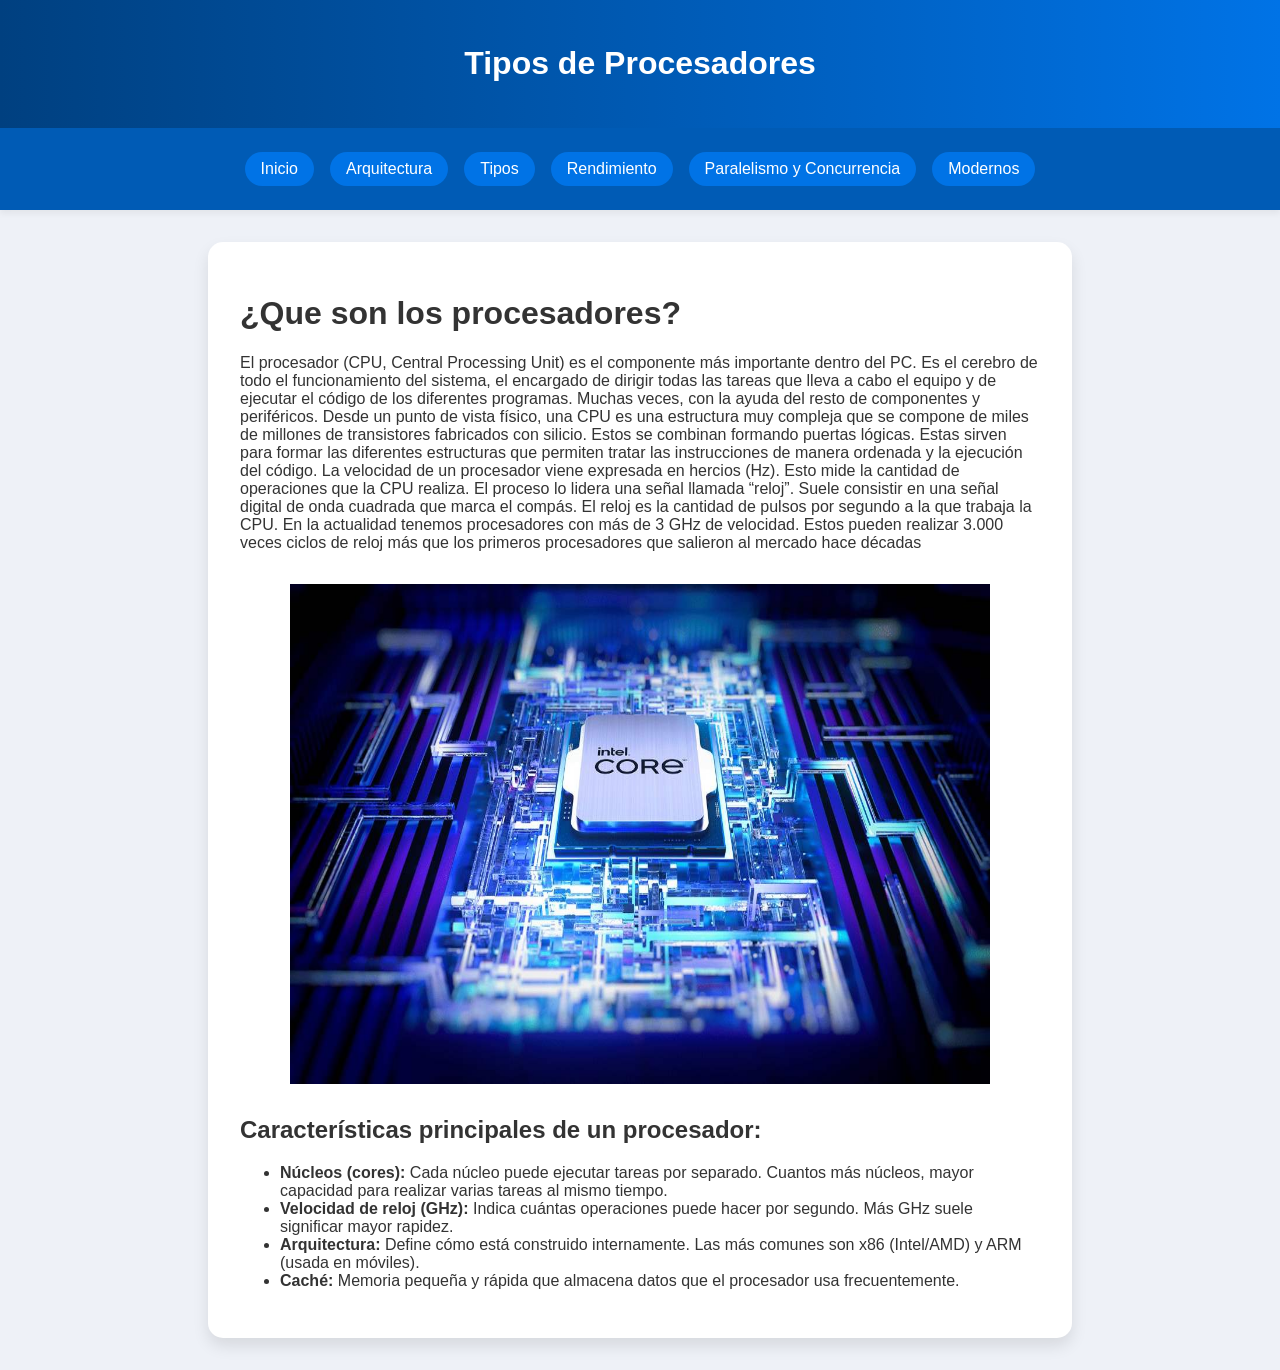
<file: index.html>
<!DOCTYPE html>
<html lang="es">
<head>
  <meta charset="UTF-8">
  <title>Inicio - Procesadores</title>
  <link rel="stylesheet" href="style/styles.css">
</head>
<body>
  <header><h1>Tipos de Procesadores</h1></header>
  <nav>
    <a href="index.html">Inicio</a>
    <a href="arquitectura.html">Arquitectura</a>
    <a href="tipos.html">Tipos</a>
    <a href="rendimiento.html">Rendimiento</a>
    <a href="paralelismo.html">Paralelismo y Concurrencia</a>
    <a href="modernos.html">Modernos</a>
</nav>
  <main>
    <h1>¿Que son los procesadores?</h1>
        <p>El procesador (CPU, Central Processing Unit) es el componente más importante dentro del PC. Es el cerebro de todo el funcionamiento del sistema, el encargado de dirigir
          todas las tareas que lleva a cabo el equipo y de ejecutar el código de los diferentes programas. Muchas veces, con la ayuda del resto de componentes y periféricos.
          Desde un punto de vista físico, una CPU es una estructura muy compleja que se compone de miles de millones de transistores fabricados con silicio. 
          Estos se combinan formando puertas lógicas. Estas sirven para formar las diferentes estructuras que permiten tratar las instrucciones de manera ordenada y la ejecución del código.
          La velocidad de un procesador viene expresada en hercios (Hz). Esto mide la cantidad de operaciones que la CPU realiza. El proceso lo lidera una señal llamada “reloj”. 
          Suele consistir en una señal digital de onda cuadrada que marca el compás. El reloj es la cantidad de pulsos por segundo a la que trabaja la CPU. En la actualidad tenemos procesadores con más de 3 GHz de velocidad. 
          Estos pueden realizar 3.000 veces ciclos de reloj más que los primeros procesadores que salieron al mercado hace décadas</p>
          <img src="img/proc1.jpg" alt="procesadores" class="img">

          <h2>Características principales de un procesador:</h2>
          <ul>
            <li><strong>Núcleos (cores):</strong> Cada núcleo puede ejecutar tareas por separado. Cuantos más núcleos, mayor capacidad para realizar varias tareas al mismo tiempo.</li>
            <li><strong>Velocidad de reloj (GHz):</strong> Indica cuántas operaciones puede hacer por segundo. Más GHz suele significar mayor rapidez.</li>
            <li><strong>Arquitectura:</strong> Define cómo está construido internamente. Las más comunes son x86 (Intel/AMD) y ARM (usada en móviles).</li>
            <li><strong>Caché:</strong> Memoria pequeña y rápida que almacena datos que el procesador usa frecuentemente.</li>
          </ul>
          
            </body>
</html>
</file>
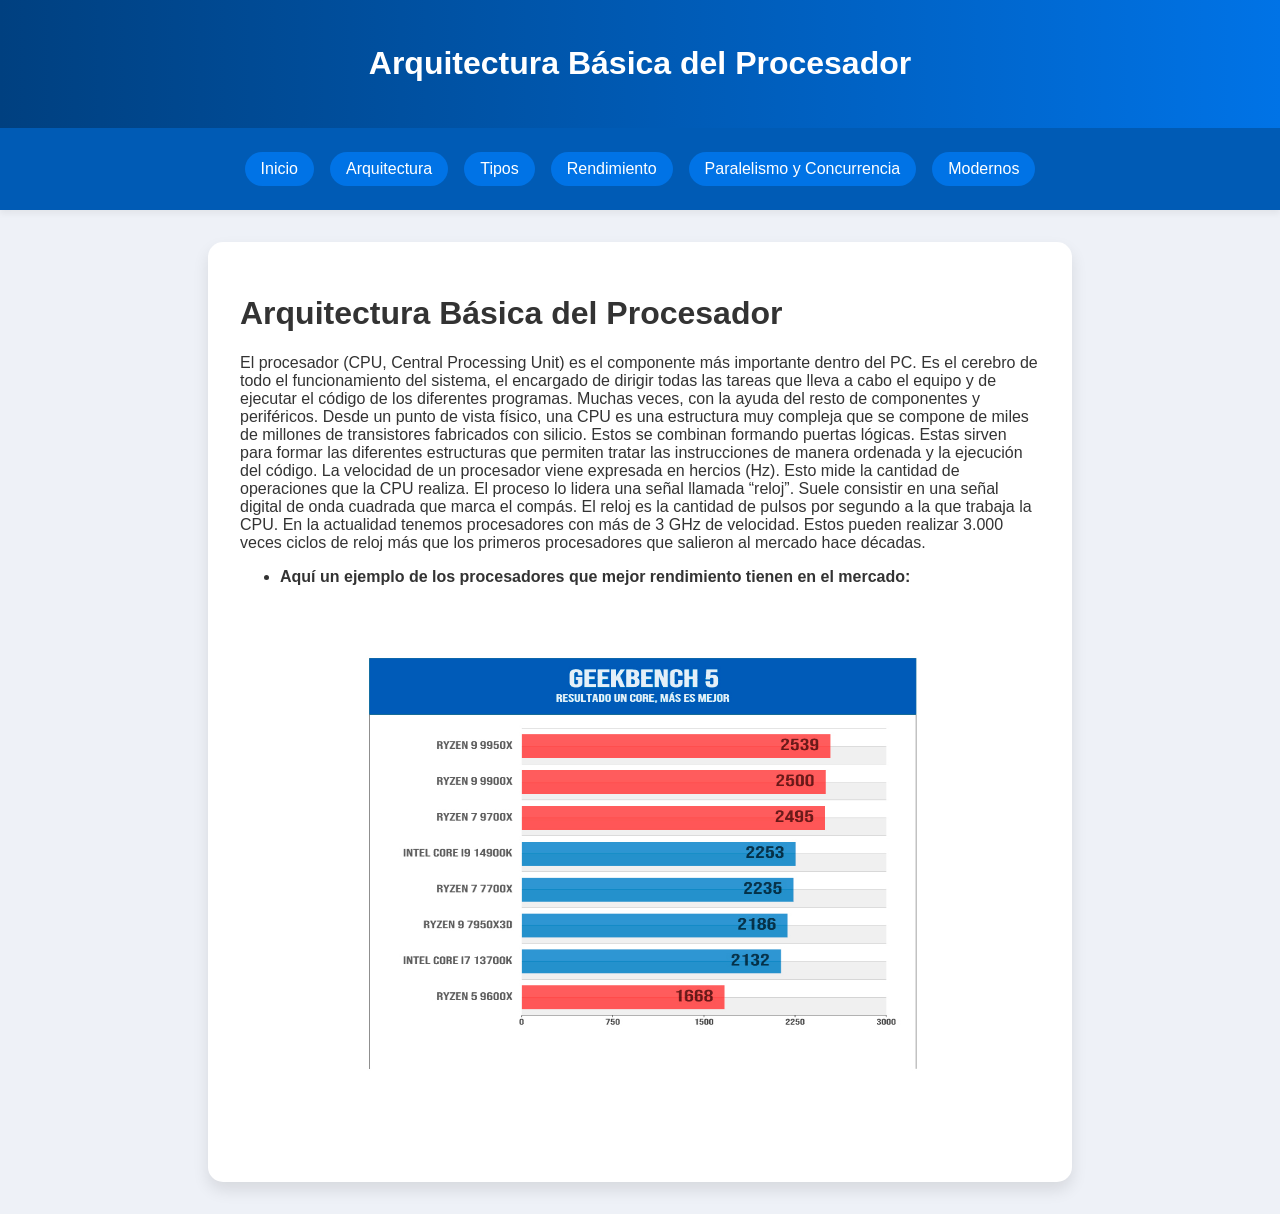
<file: arquitectura.html>
<!DOCTYPE html>
<html lang="es">
<head>
  <meta charset="UTF-8">
  <title>Arquitectura Básica</title>
  <link rel="stylesheet" href="style/styles.css">
</head>
<body>
  <header><h1>Arquitectura Básica del Procesador</h1></header>
  <nav>
    <a href="index.html">Inicio</a>
    <a href="arquitectura.html">Arquitectura</a>
    <a href="tipos.html">Tipos</a>
    <a href="rendimiento.html">Rendimiento</a>
    <a href="paralelismo.html">Paralelismo y Concurrencia</a>
    <a href="modernos.html">Modernos</a>
</nav>
  <main>
    <h1>Arquitectura Básica del Procesador</h1>
        <p>El procesador (CPU, Central Processing Unit) es el componente más importante dentro del PC. Es el cerebro de todo el funcionamiento del sistema, el encargado de dirigir
          todas las tareas que lleva a cabo el equipo y de ejecutar el código de los diferentes programas. Muchas veces, con la ayuda del resto de componentes y periféricos.
          Desde un punto de vista físico, una CPU es una estructura muy compleja que se compone de miles de millones de transistores fabricados con silicio. 
          Estos se combinan formando puertas lógicas. Estas sirven para formar las diferentes estructuras que permiten tratar las instrucciones de manera ordenada y la ejecución del código.
          La velocidad de un procesador viene expresada en hercios (Hz). Esto mide la cantidad de operaciones que la CPU realiza. El proceso lo lidera una señal llamada “reloj”. 
          Suele consistir en una señal digital de onda cuadrada que marca el compás. El reloj es la cantidad de pulsos por segundo a la que trabaja la CPU. En la actualidad tenemos procesadores con más de 3 GHz de velocidad. 
          Estos pueden realizar 3.000 veces ciclos de reloj más que los primeros procesadores que salieron al mercado hace décadas.</p>
        <ul>
            <li><strong>Aquí un ejemplo de los procesadores que mejor rendimiento tienen en el mercado:</strong></li>
        </ul>
          <img src="img/comparativa.jpg" alt="Comparativa" class="img">

  </main>
</body>
</html>
</file>
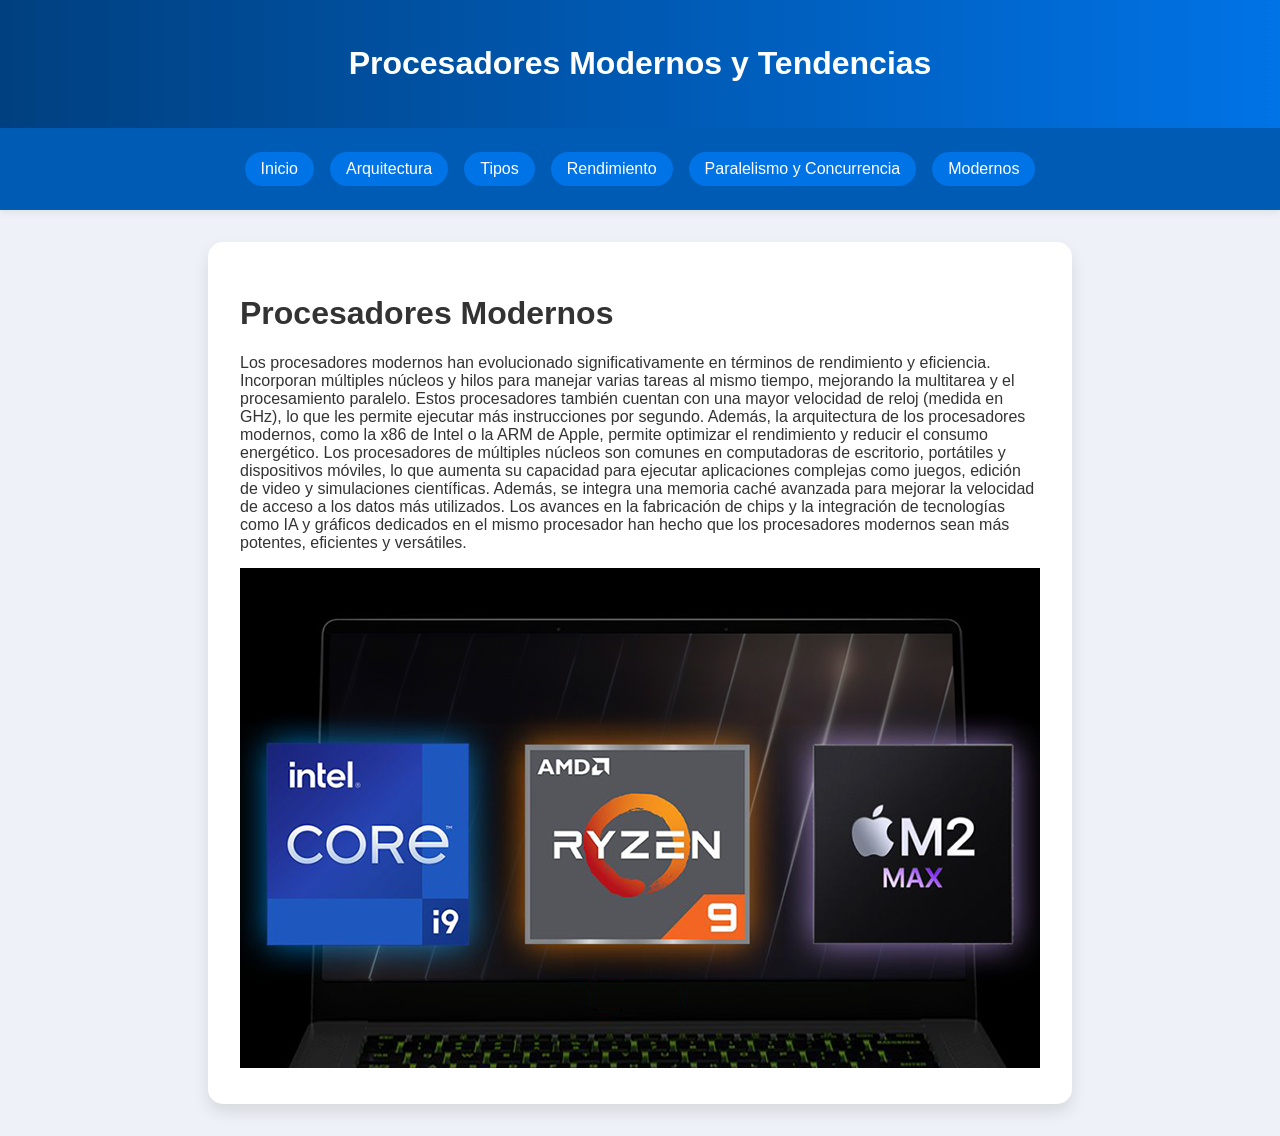
<file: modernos.html>
<!DOCTYPE html>
<html lang="es">
<head>
  <meta charset="UTF-8">
  <title>Procesadores Modernos</title>
  <link rel="stylesheet" href="style/styles.css">
</head>
<body>
  <header><h1>Procesadores Modernos y Tendencias</h1></header>
  <nav>
    <a href="index.html">Inicio</a>
    <a href="arquitectura.html">Arquitectura</a>
    <a href="tipos.html">Tipos</a>
    <a href="rendimiento.html">Rendimiento</a>
    <a href="paralelismo.html">Paralelismo y Concurrencia</a>
    <a href="modernos.html">Modernos</a>
</nav>
  <main>
    <h1>Procesadores Modernos</h1>
        <p>Los procesadores modernos han evolucionado significativamente en términos de rendimiento y eficiencia. 
          Incorporan múltiples núcleos y hilos para manejar varias tareas al mismo tiempo, mejorando la multitarea y el procesamiento paralelo. 
          Estos procesadores también cuentan con una mayor velocidad de reloj (medida en GHz), lo que les permite ejecutar más instrucciones por segundo. 
          Además, la arquitectura de los procesadores modernos, como la x86 de Intel o la ARM de Apple, permite optimizar el rendimiento y reducir el consumo energético. 
          Los procesadores de múltiples núcleos son comunes en computadoras de escritorio, portátiles y dispositivos móviles, lo que aumenta su capacidad para ejecutar aplicaciones complejas como juegos, 
          edición de video y simulaciones científicas. Además, se integra una memoria caché avanzada para mejorar la velocidad de acceso a los datos más utilizados. 
          Los avances en la fabricación de chips y la integración de tecnologías como IA y gráficos dedicados en el mismo procesador han hecho que los procesadores modernos sean más potentes, eficientes y versátiles.</p>
            <img src="img/tipos.jpg" alt="Procesadores 2">
  </main>
</body>
</html>
</file>
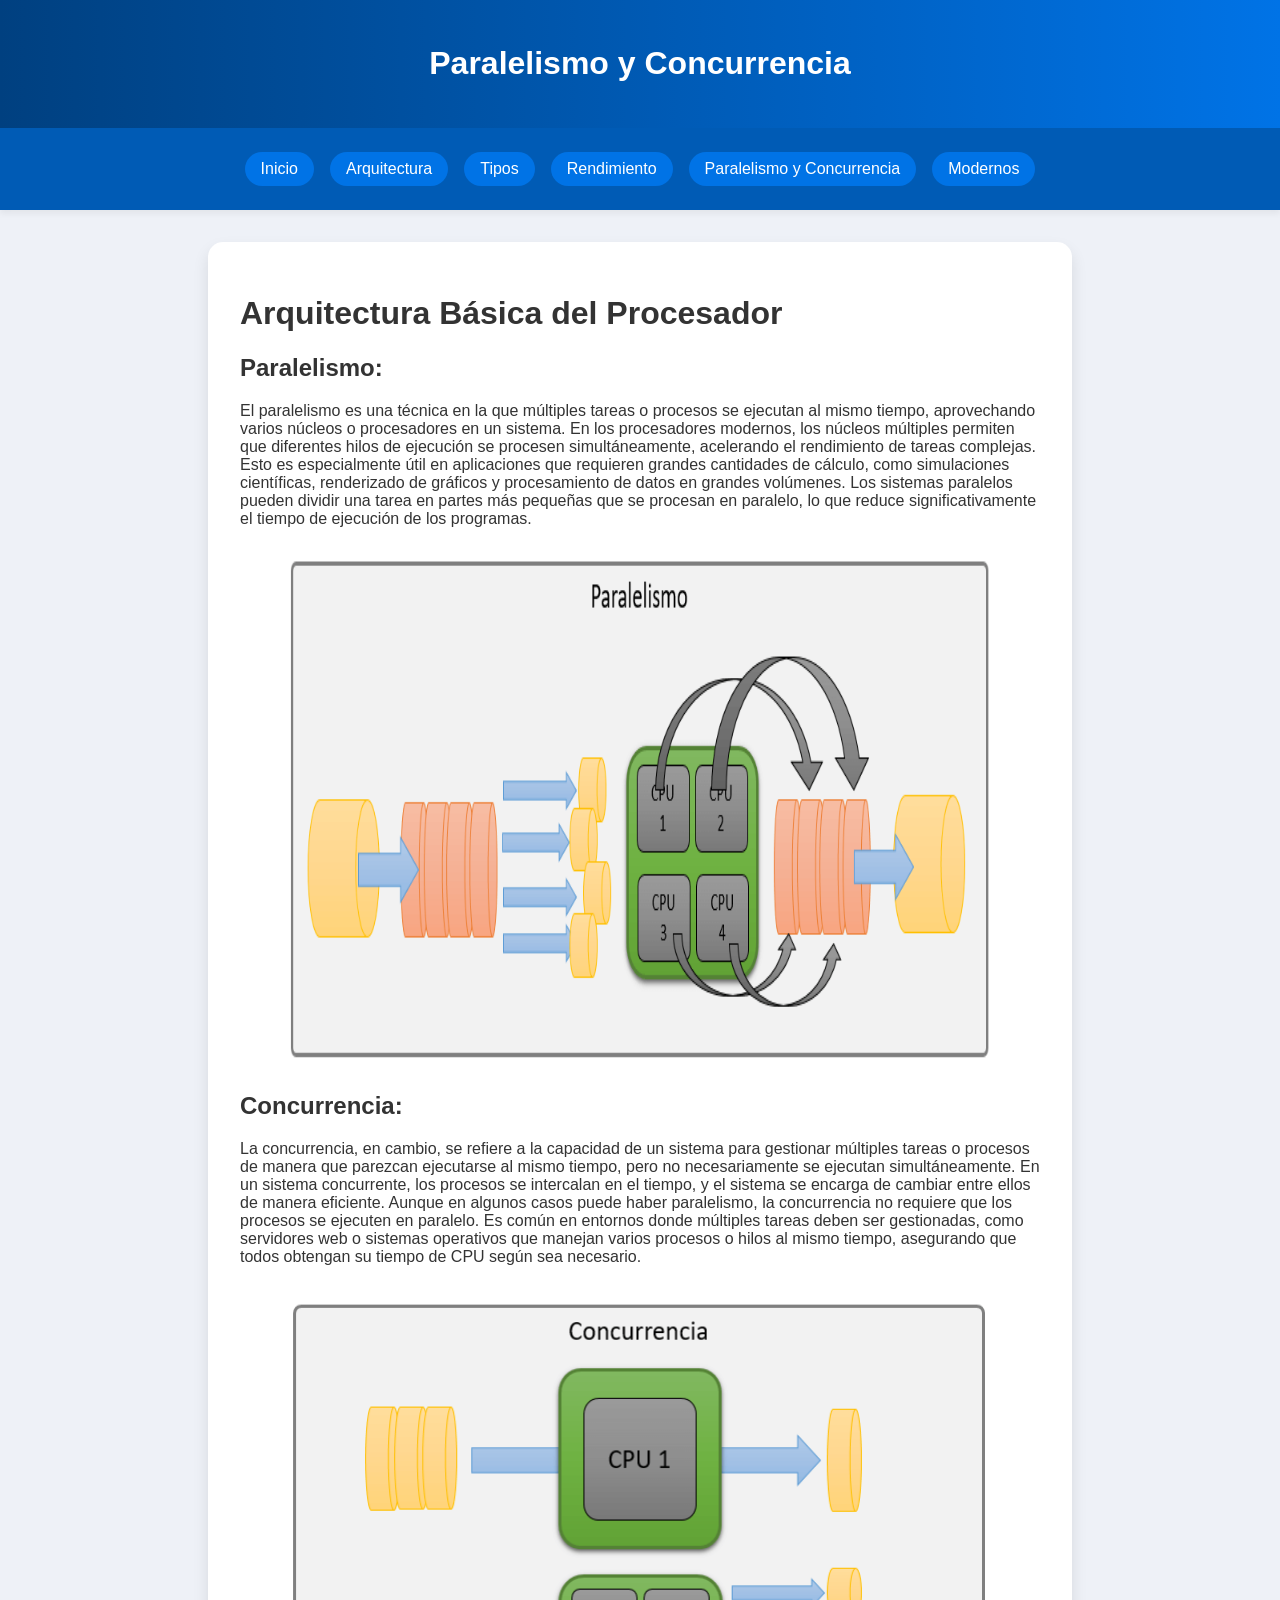
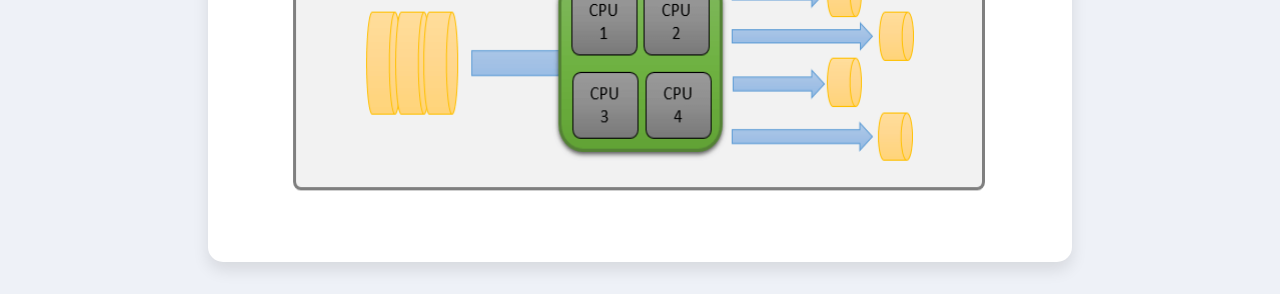
<file: paralelismo.html>
<!DOCTYPE html>
<html lang="es">
<head>
  <meta charset="UTF-8">
  <title>Paralelismo y Concurrencia</title>
  <link rel="stylesheet" href="style/styles.css">
</head>
<body>
  <header><h1>Paralelismo y Concurrencia</h1></header>
  <nav>
    <a href="index.html">Inicio</a>
    <a href="arquitectura.html">Arquitectura</a>
    <a href="tipos.html">Tipos</a>
    <a href="rendimiento.html">Rendimiento</a>
    <a href="paralelismo.html">Paralelismo y Concurrencia</a>
    <a href="modernos.html">Modernos</a>
</nav>
  <main>
    <h1>Arquitectura Básica del Procesador</h1>
    <h2>Paralelismo:</h2>
        <p>El paralelismo es una técnica en la que múltiples tareas o procesos se ejecutan al mismo tiempo, aprovechando varios núcleos o procesadores en un sistema. 
          En los procesadores modernos, los núcleos múltiples permiten que diferentes hilos de ejecución se procesen simultáneamente, acelerando el rendimiento de tareas complejas. 
          Esto es especialmente útil en aplicaciones que requieren grandes cantidades de cálculo, como simulaciones científicas, renderizado de gráficos y procesamiento de datos en grandes volúmenes. 
          Los sistemas paralelos pueden dividir una tarea en partes más pequeñas que se procesan en paralelo, lo que reduce significativamente el tiempo de ejecución de los programas.</p>
            <img src="img/paralelismo.jpg" alt="Paralelismo" class="img">

    <h2>Concurrencia:</h2>
          <p>La concurrencia, en cambio, se refiere a la capacidad de un sistema para gestionar múltiples tareas o procesos de manera que parezcan ejecutarse al mismo tiempo, pero no necesariamente se ejecutan simultáneamente. 
              En un sistema concurrente, los procesos se intercalan en el tiempo, y el sistema se encarga de cambiar entre ellos de manera eficiente. 
              Aunque en algunos casos puede haber paralelismo, la concurrencia no requiere que los procesos se ejecuten en paralelo. 
              Es común en entornos donde múltiples tareas deben ser gestionadas, como servidores web o sistemas operativos que manejan varios procesos o hilos al mismo tiempo, asegurando que todos obtengan su tiempo de CPU según sea necesario.</p>
                <img src="img/concurrencia.jpg" alt="Concurrencia" class="img">
  </main>
</body>
</html>
</file>
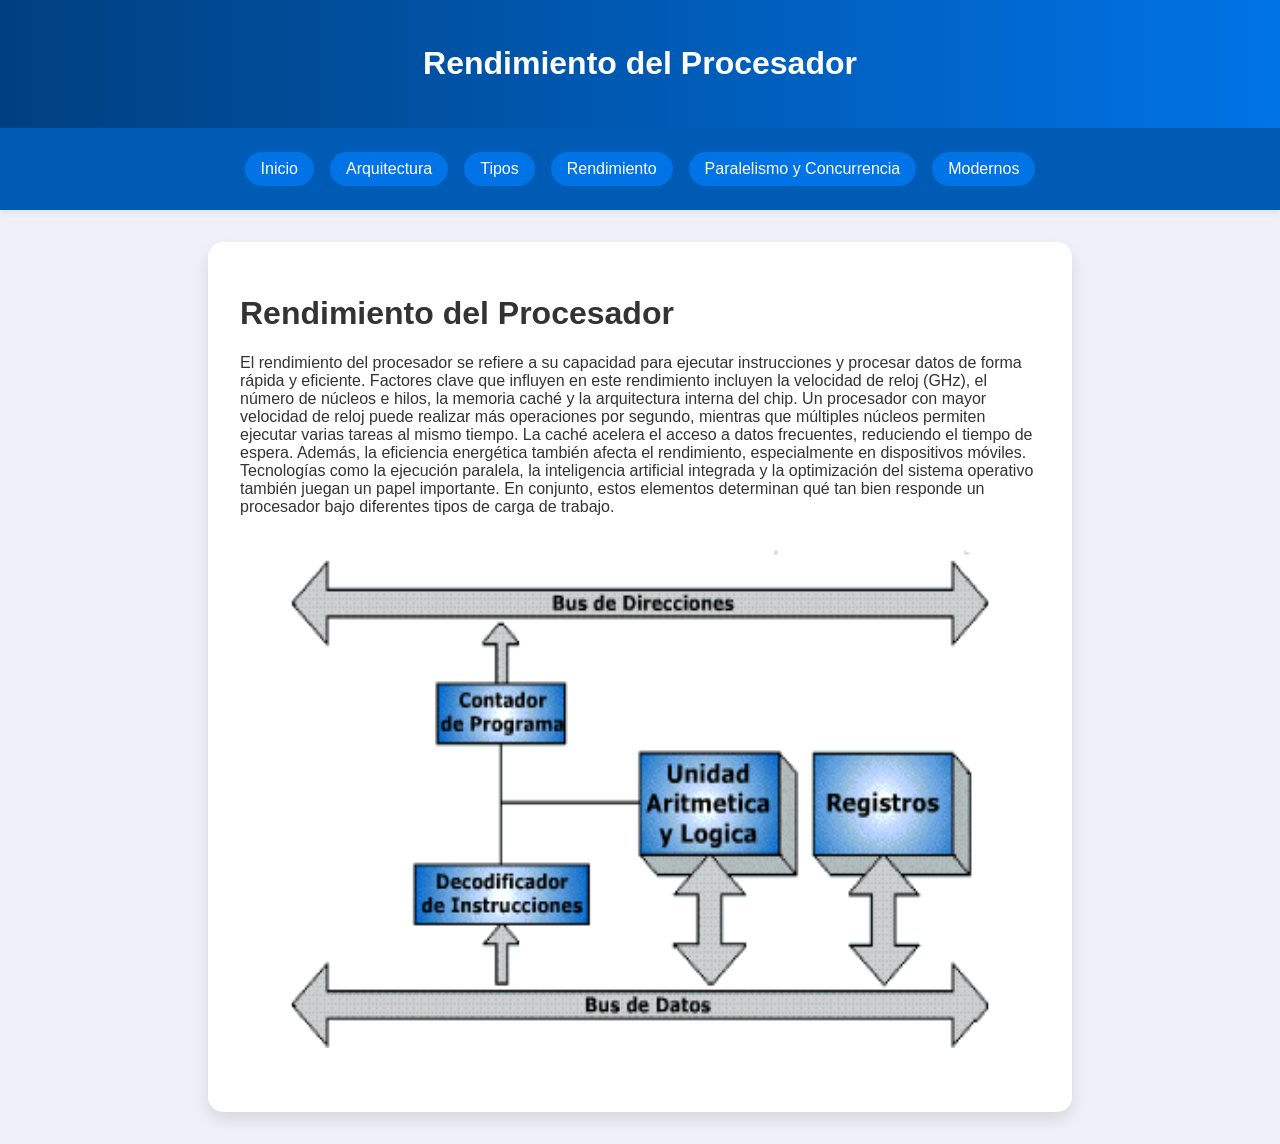
<file: rendimiento.html>
<!DOCTYPE html>
<html lang="es">
<head>
  <meta charset="UTF-8">
  <title>Rendimiento</title>
  <link rel="stylesheet" href="style/styles.css">
</head>
<body>
  <header><h1>Rendimiento del Procesador</h1></header>
  <nav>
    <a href="index.html">Inicio</a>
    <a href="arquitectura.html">Arquitectura</a>
    <a href="tipos.html">Tipos</a>
    <a href="rendimiento.html">Rendimiento</a>
    <a href="paralelismo.html">Paralelismo y Concurrencia</a>
    <a href="modernos.html">Modernos</a>
</nav>
  <main>
  <h1>Rendimiento del Procesador</h1>
        <p>El rendimiento del procesador se refiere a su capacidad para ejecutar instrucciones y procesar datos de forma rápida y eficiente. 
          Factores clave que influyen en este rendimiento incluyen la velocidad de reloj (GHz), el número de núcleos e hilos, la memoria caché y la arquitectura interna del chip. 
          Un procesador con mayor velocidad de reloj puede realizar más operaciones por segundo, mientras que múltiples núcleos permiten ejecutar varias tareas al mismo tiempo. 
          La caché acelera el acceso a datos frecuentes, reduciendo el tiempo de espera. Además, la eficiencia energética también afecta el rendimiento, especialmente en dispositivos móviles. 
          Tecnologías como la ejecución paralela, la inteligencia artificial integrada y la optimización del sistema operativo también juegan un papel importante. 
          En conjunto, estos elementos determinan qué tan bien responde un procesador bajo diferentes tipos de carga de trabajo.
        </p>
            <img src="img/img2.jpg" alt="Procesador" class="img">

  </main>
</body>
</html>
</file>
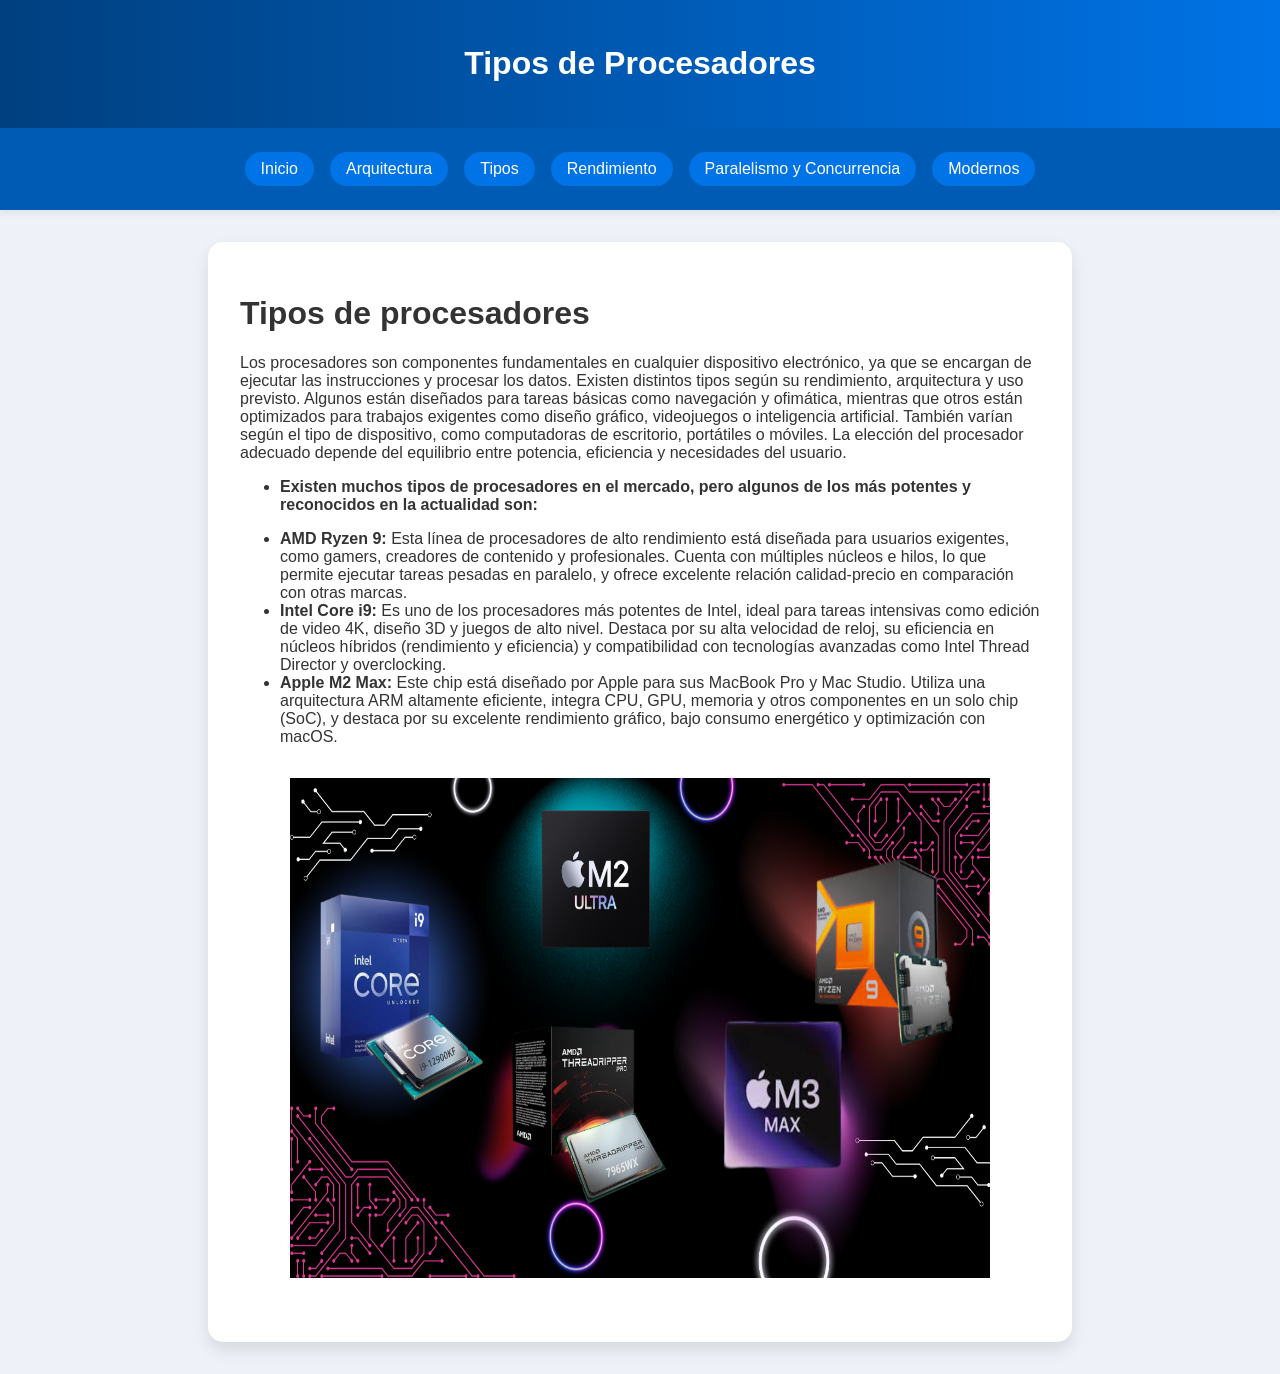
<file: tipos.html>
<!DOCTYPE html>
<html lang="es">
<head>
  <meta charset="UTF-8">
  <title>Tipos de Procesadores</title>
  <link rel="stylesheet" href="style/styles.css">
</head>
<body>
  <header><h1>Tipos de Procesadores</h1></header>
  <nav>
    <a href="index.html">Inicio</a>
    <a href="arquitectura.html">Arquitectura</a>
    <a href="tipos.html">Tipos</a>
    <a href="rendimiento.html">Rendimiento</a>
    <a href="paralelismo.html">Paralelismo y Concurrencia</a>
    <a href="modernos.html">Modernos</a>
</nav>
  <main>
    <h1>Tipos de procesadores</h1>

<p>
  Los procesadores son componentes fundamentales en cualquier dispositivo electrónico, ya que se encargan de ejecutar las instrucciones y procesar los datos. Existen distintos tipos según su rendimiento, arquitectura y uso previsto. 
  Algunos están diseñados para tareas básicas como navegación y ofimática, mientras que otros están optimizados para trabajos exigentes como diseño gráfico, videojuegos o inteligencia artificial. 
  También varían según el tipo de dispositivo, como computadoras de escritorio, portátiles o móviles. La elección del procesador adecuado depende del equilibrio entre potencia, eficiencia y necesidades del usuario.
</p>

<ul>
  <li>
    <strong>Existen muchos tipos de procesadores en el mercado, pero algunos de los más potentes y reconocidos en la actualidad son:</strong> 
  </li>
</ul>

    <ul>
      <li>
    <strong>AMD Ryzen 9:</strong> Esta línea de procesadores de alto rendimiento está diseñada para usuarios exigentes, como gamers, creadores de contenido y profesionales. 
    Cuenta con múltiples núcleos e hilos, lo que permite ejecutar tareas pesadas en paralelo, y ofrece excelente relación calidad-precio en comparación con otras marcas.
  </li>
  <li>
    <strong>Intel Core i9:</strong> Es uno de los procesadores más potentes de Intel, ideal para tareas intensivas como edición de video 4K, diseño 3D y juegos de alto nivel. 
    Destaca por su alta velocidad de reloj, su eficiencia en núcleos híbridos (rendimiento y eficiencia) y compatibilidad con tecnologías avanzadas como Intel Thread Director y overclocking.
  </li>
  <li>
    <strong>Apple M2 Max:</strong> Este chip está diseñado por Apple para sus MacBook Pro y Mac Studio. 
    Utiliza una arquitectura ARM altamente eficiente, integra CPU, GPU, memoria y otros componentes en un solo chip (SoC), y destaca por su excelente rendimiento gráfico, bajo consumo energético y optimización con macOS.
  </li>
</ul>
   <img src="img/tendencias.jpg" alt="Tipos" class="img">
  </main>
</body>
</html>
</p>
</file>
<file: style/styles.css>
body {
  margin: 0;
  font-family: 'Segoe UI', Tahoma, Geneva, Verdana, sans-serif;
  background-color: #eef1f7;
  color: #333;
}
header {
  background: linear-gradient(to right, #004080, #0073e6);
  color: white;
  padding: 1.5rem;
  text-align: center;
  box-shadow: 0 4px 6px rgba(0,0,0,0.1);
}
nav {
  background-color: #005bb5;
  display: flex;
  flex-wrap: wrap;
  justify-content: center;
  padding: 1rem;
  box-shadow: 0 4px 6px rgba(0,0,0,0.05);
}
nav a {
  color: white;
  text-decoration: none;
  margin: 0.5rem;
  padding: 0.5rem 1rem;
  background-color: #0073e6;
  border-radius: 20px;
  transition: background 0.3s ease;
}
nav a:hover {
  background-color: #003f80;
}
main {
  max-width: 800px;
  margin: 2rem auto;
  background: white;
  padding: 2rem;
  border-radius: 15px;
  box-shadow: 0 8px 16px rgba(0,0,0,0.1);
}
.img {
  display: block;
  margin: 2rem auto; 
  width: 700px;
  height: 500px;
}
</file>
